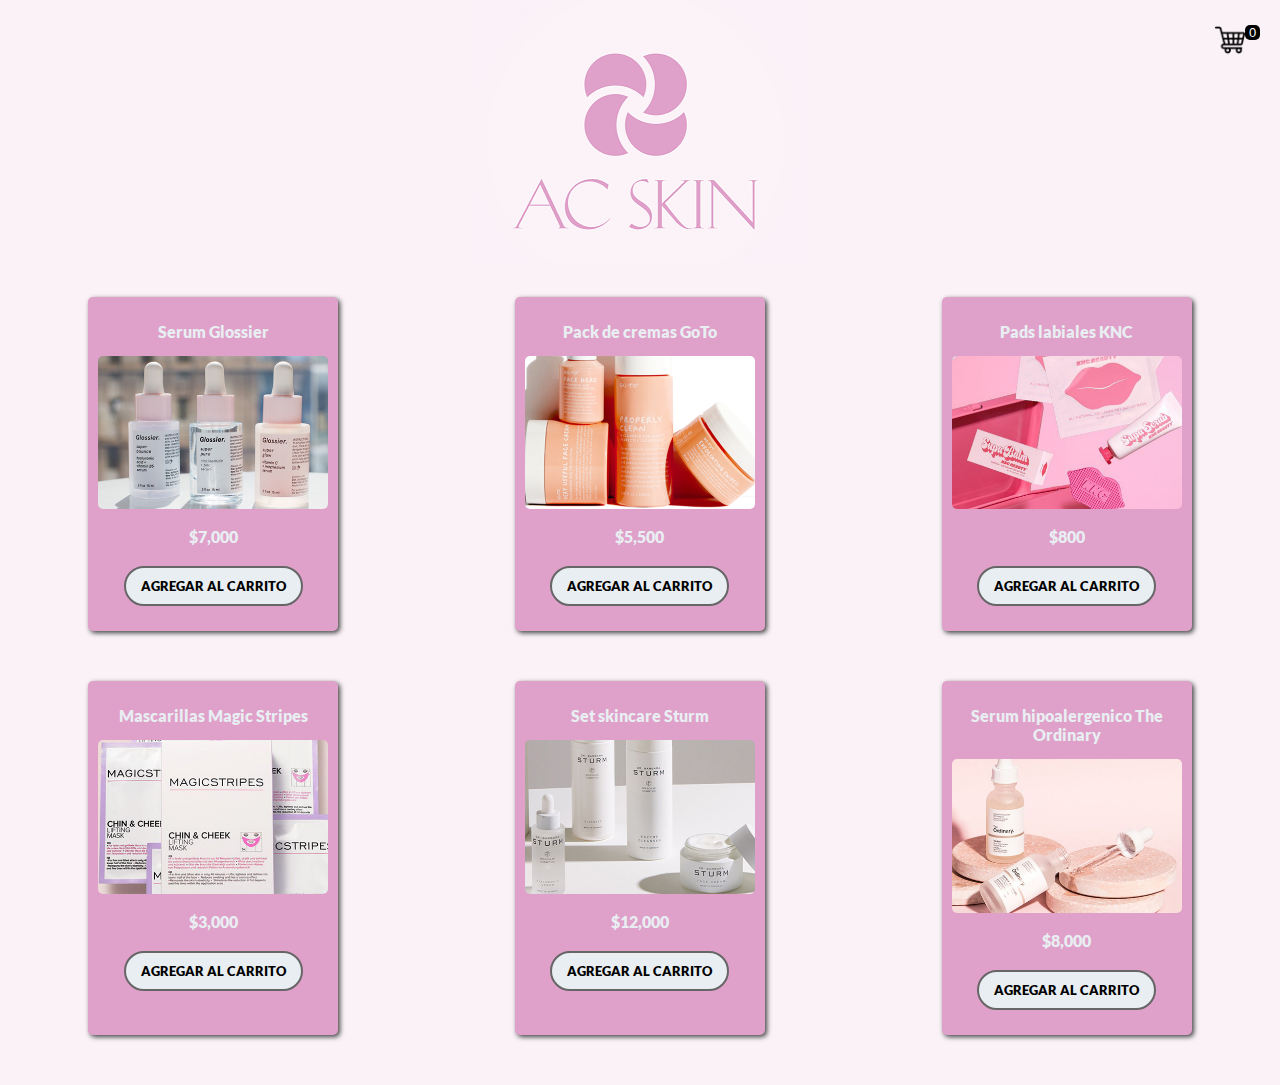
<file: segundaEntregaJS/segundaEntrega/index.html>
<!DOCTYPE html>
<html lang="es">
<head>
    <meta charset="UTF-8">
    <meta http-equiv="X-UA-Compatible" content="IE=edge">
    <meta name="viewport" content="width=device-width, initial-scale=1">
    <link rel="stylesheet" href="styles.css">
    <title>Antonella Carboni</title>
</head>

<body id="body">
  <header>
    <img src="./assets/logoAC.png" />
  </header>
  <nav>
    
    <a class='cart' href="carrito.html">
    <img class="cartIcon" src="./assets/carrito.png" alt="foto del carrito" >
    <span id="cartCounter"></span>
  </a>
</nav> 

<div id="container">

  
</div>
 



<script src='./main.js'></script>
</body>
</html>
</file>
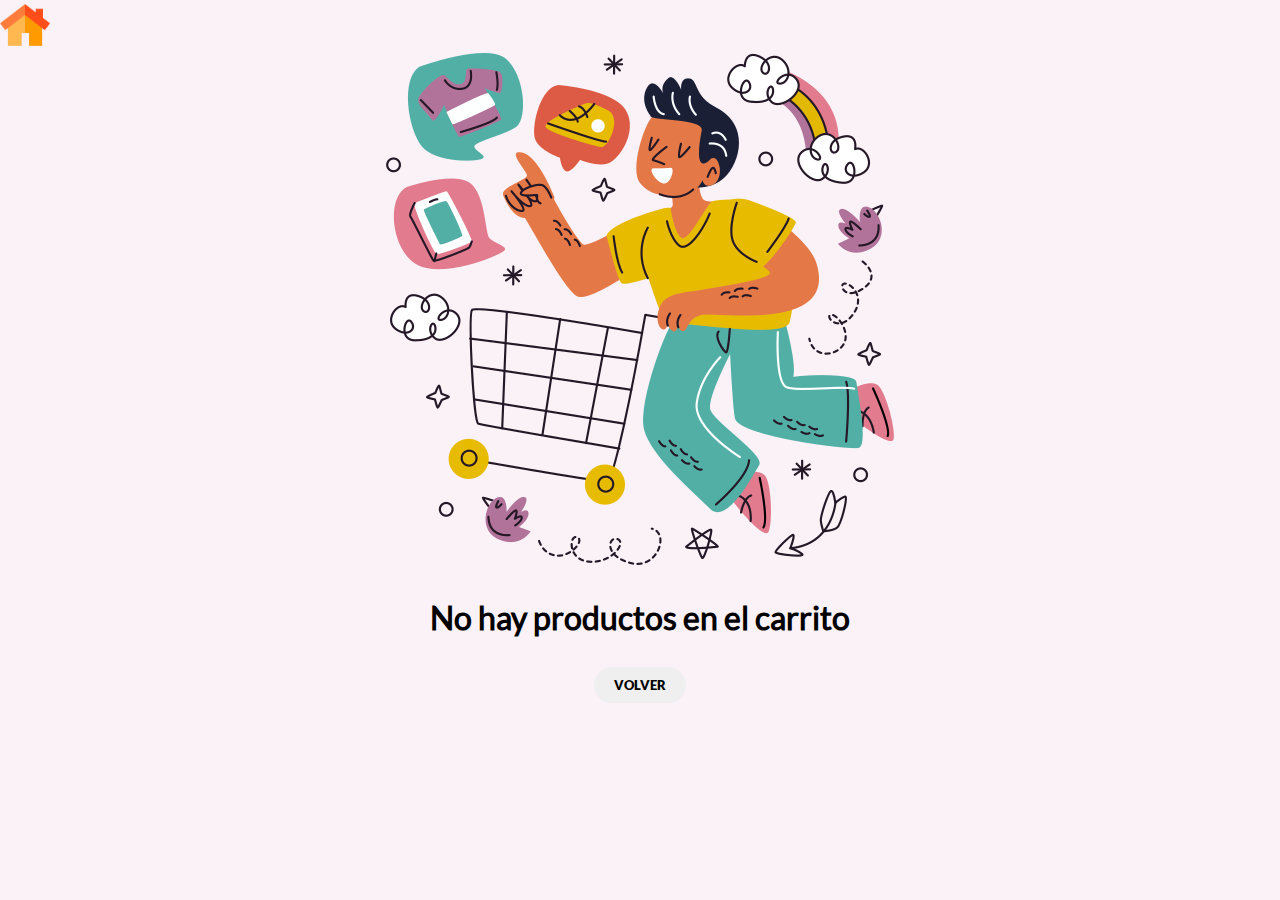
<file: segundaEntregaJS/segundaEntrega/carrito.html>
<!DOCTYPE html>
<html lang="en">
<head>
    <meta charset="UTF-8">
    <meta http-equiv="X-UA-Compatible" content="IE=edge">
    <meta name="viewport" content="width=device-width, initial-scale=1.0">
    <link rel="stylesheet" href="styles.css">
    <title>Antonella Carboni</title>
</head>
<header>

    <nav class="navbar navbar-light bg-light">
        <div class="container">
          <a class="navbar-brand" href="index.html"> 
            <img src="./assets/home.png" alt="boton de home" width="50" height="50">
          </a>
        </div>
      </nav>
  </header>
  <div class="stickerCarrito">
  <img src="./assets/carritoheader.png" />
</div>
<body id="carrito">


    <script src="./carrito.js"></script>
</body>
</html>
</file>
<file: segundaEntregaJS/segundaEntrega/styles.css>
*{
    margin: 0;
    padding: 0;
    box-sizing: border-box;
}

@font-face {
    font-family: Lato;
    src: url(./fonts/Lato-Regular.ttf);
}

@font-face {
    font-family: Lato-Black;
    src: url(./fonts/Lato-Black.ttf);
}

body{
    background: #faf2f7;
    font-family: Lato;
    width: 100%;
}

.stickerCarrito {
    text-align: center;
}



nav{
    background: #faf2f7;
    text-align: left;
}

header{
    text-align: center;
}

#container{
    display: grid;
    grid-template-columns: 1fr 1fr 1fr;
    gap: 20;
    margin: 0 auto;
    margin-top: 30px;
}

.card{
    max-width: 250px;
    position: relative;
    padding: 15px 10px;
    margin: 0 auto;
    margin-bottom: 50px;
    border-radius: 5px;
    background: #dfa0c9;
    box-shadow: 2px 2px 5px rgb(66, 66, 66);
}

.imgProducto{
    position: relative;
    width: 100%;
    border-radius: 5px;
    margin: 5px 0;
}

p{
    color: #E9EEF2;
    font-family: Arial, Helvetica, sans-serif;
    text-align: center;
    font-family: Lato-Black;
    padding: 10px;
}

.btn-container{
    display: flex;
    justify-content: center;
    margin: 10px;
}

.btnAgregar{
    height: 40px;
    padding: 0 15px;
    border-radius: 25px;
    border: 2px solid #666666;
    background: #E9EEF2;
    color: #000000;
    font-family: Lato-Black;
    transition: .5s ease;
}
.btnAgregar:hover{
    background: #d65ea8;
    color: #E9EEF2;
}
.btnAgregar:active{
    background: #ff00ea;
}

.btnVaciar{
    height: 40px;
    padding: 0 15px;
    border-radius: 25px;
    border: 2px solid #666666;
    background: #E9EEF2;
    color: #000000;
    font-family: Lato-Black;
    transition: .5s ease;
}
.btnVaciar:hover{
    background: #d65ea8;
    color: #E9EEF2;
}
.btnVaciar:active{
    background: #ff00ea;
}





.cart{
    position: absolute;
    right: 35px;
    top: 25px;
    text-decoration: none;
}

.cartIcon{
    width: 30px;
}

.cartContainer{
    width: 100%;
    display: flex;
    flex-direction: column;
    justify-content: center;
    align-items: center;
}
.txtCarrito{
    text-align: center;
    color: rgb(0, 0, 0);
    margin: 30px;
}
.btnVolver{
    text-decoration: none;
    width: fit-content;
}
.btnVolver button{
    padding: 10px 20px;
    border-radius: 25px;
    text-decoration: none;
    color: #000000;
    font-family: Lato-Black;
    transition: 0.5s ease;
    border: none;
}

.btnVolver button:hover{
    color: #E9EEF2;
    background: #000000;
}


#cartCounter{
    position: absolute;
    width: 15px;
    height: 15px;
    color: white;
    background: black;
    border-radius: 5px;
    font-family: Arial, Helvetica, sans-serif;
    font-size: 13px;
    text-align: center;
}

.tableContainer{
    display: flex;
    justify-content: center;
}

table{
    border-radius: 5px;
    color: black;
    font-family: Arial, Helvetica, sans-serif;
}

table tr th:first-child{
    width: 80px;
}

table tr th:nth-child(2){
    width: 300px;
}

thead tr th{
    background: #ce80b0;
    color: #E9EEF2; 
}

thead tr th:first-child{
    border-radius: 10px 0px 0px 0px;
}

thead tr th:last-child{
    border-radius: 0px 10px 0px 0px;
}


tbody tr:nth-child(even){
    background: #e9c4dd;
}

tbody tr:nth-child(odd){
    background: #e9c4dd;
}

tfoot tr th{
    background: #bb3e8b96;
    color: #E9EEF2;
}

tfoot tr th:first-child{
    border-radius: 0px 0px 0px 10px;
}


tfoot tr th:last-child{
    border-radius: 0px 0px 10px 0px;
}

th{
    background: transparent;
}

.imgProdCart{
    width: 80px;
    margin: 3px;
    border-radius: 5px;
}

.detallesTabla{
    display: flex;
    flex-direction: row;
    align-items: center;
}

.trash{
    width: 30px;
}

.nombreProd{
    padding-left: 10px;
}

.txtTotal{
    text-align: right;
    padding: 10px;
}

.txtTabla{
    padding: 10px;
    font-size: 20px;
}

.btnTerminar{
    padding: 10px 20px;
    border-radius: 25px;
    text-decoration: none;
    color: #000000;
    background-color: #e9c4dd;;
    font-family: Lato-Black;
    transition: 0.5s ease;
    border: none;
}

.btnTerminar:hover{
    color: #e9c4dd;
    background: #707070;
}
</file>
